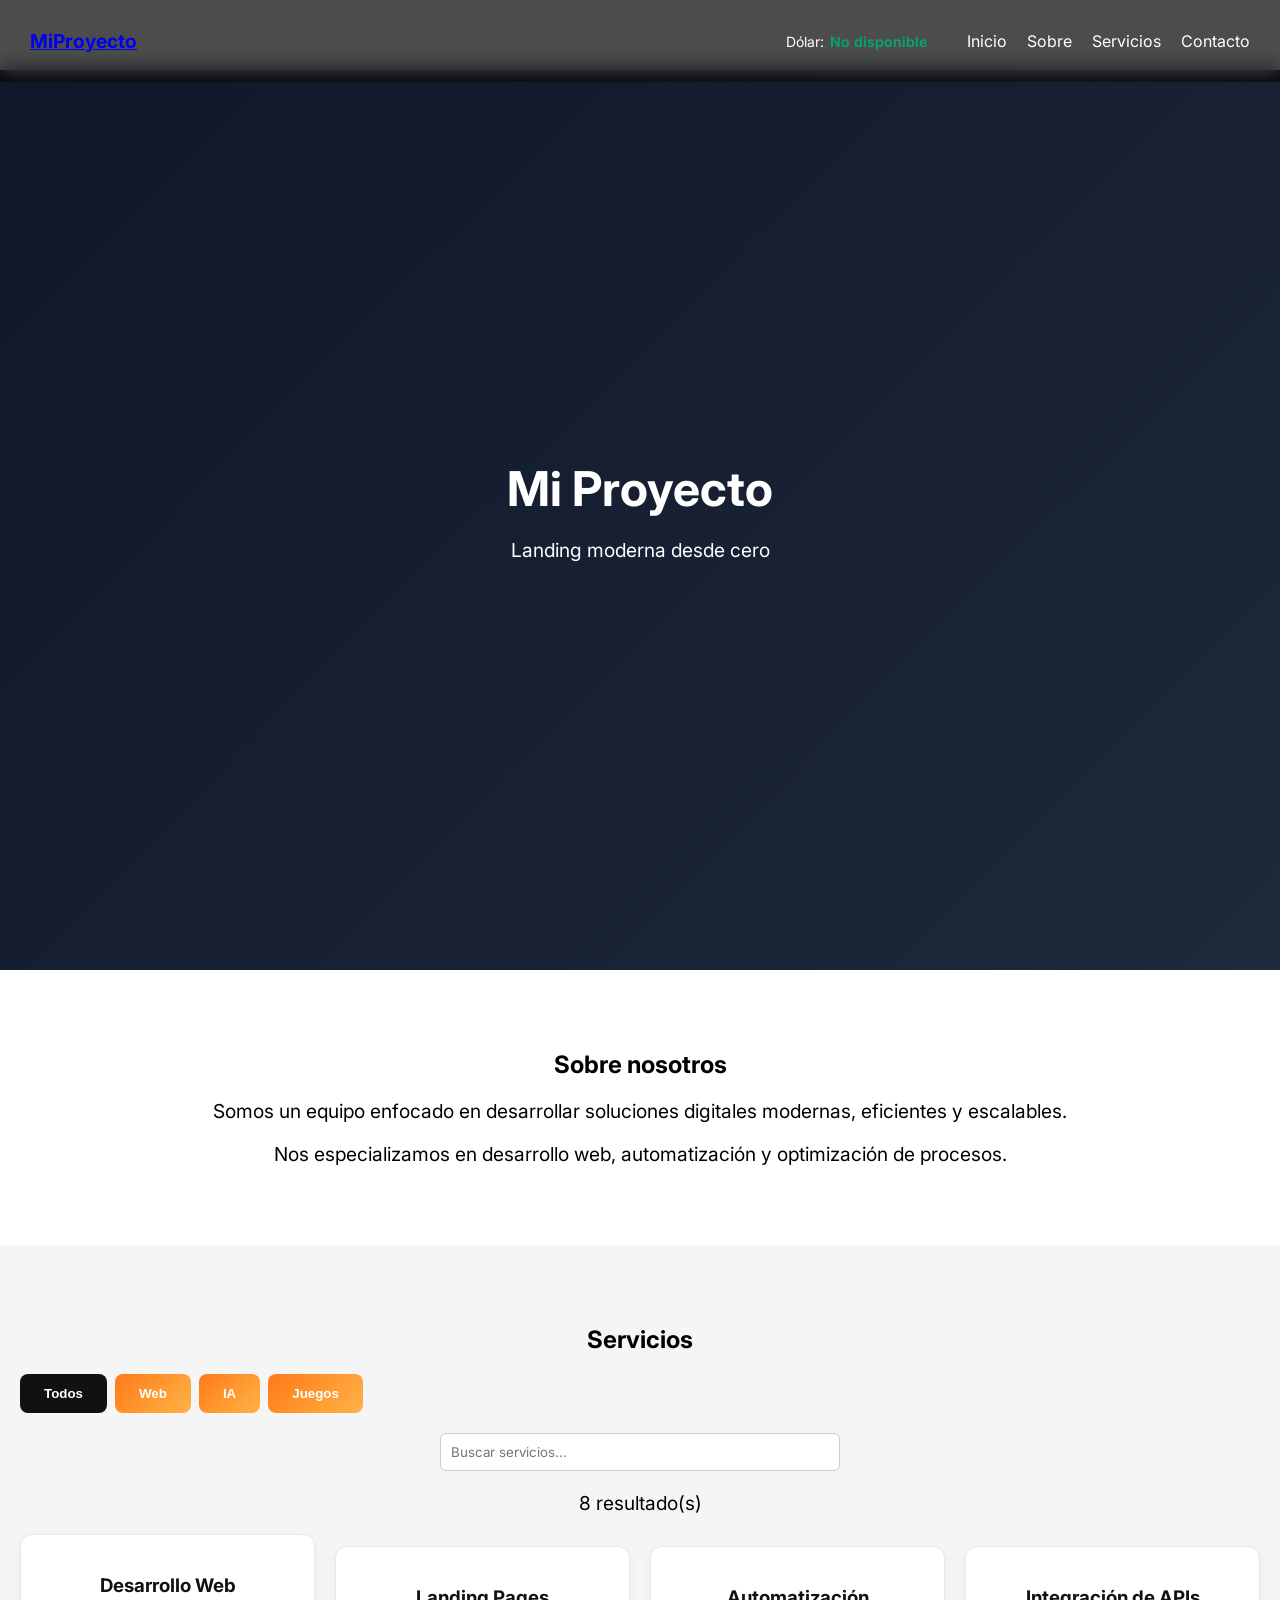
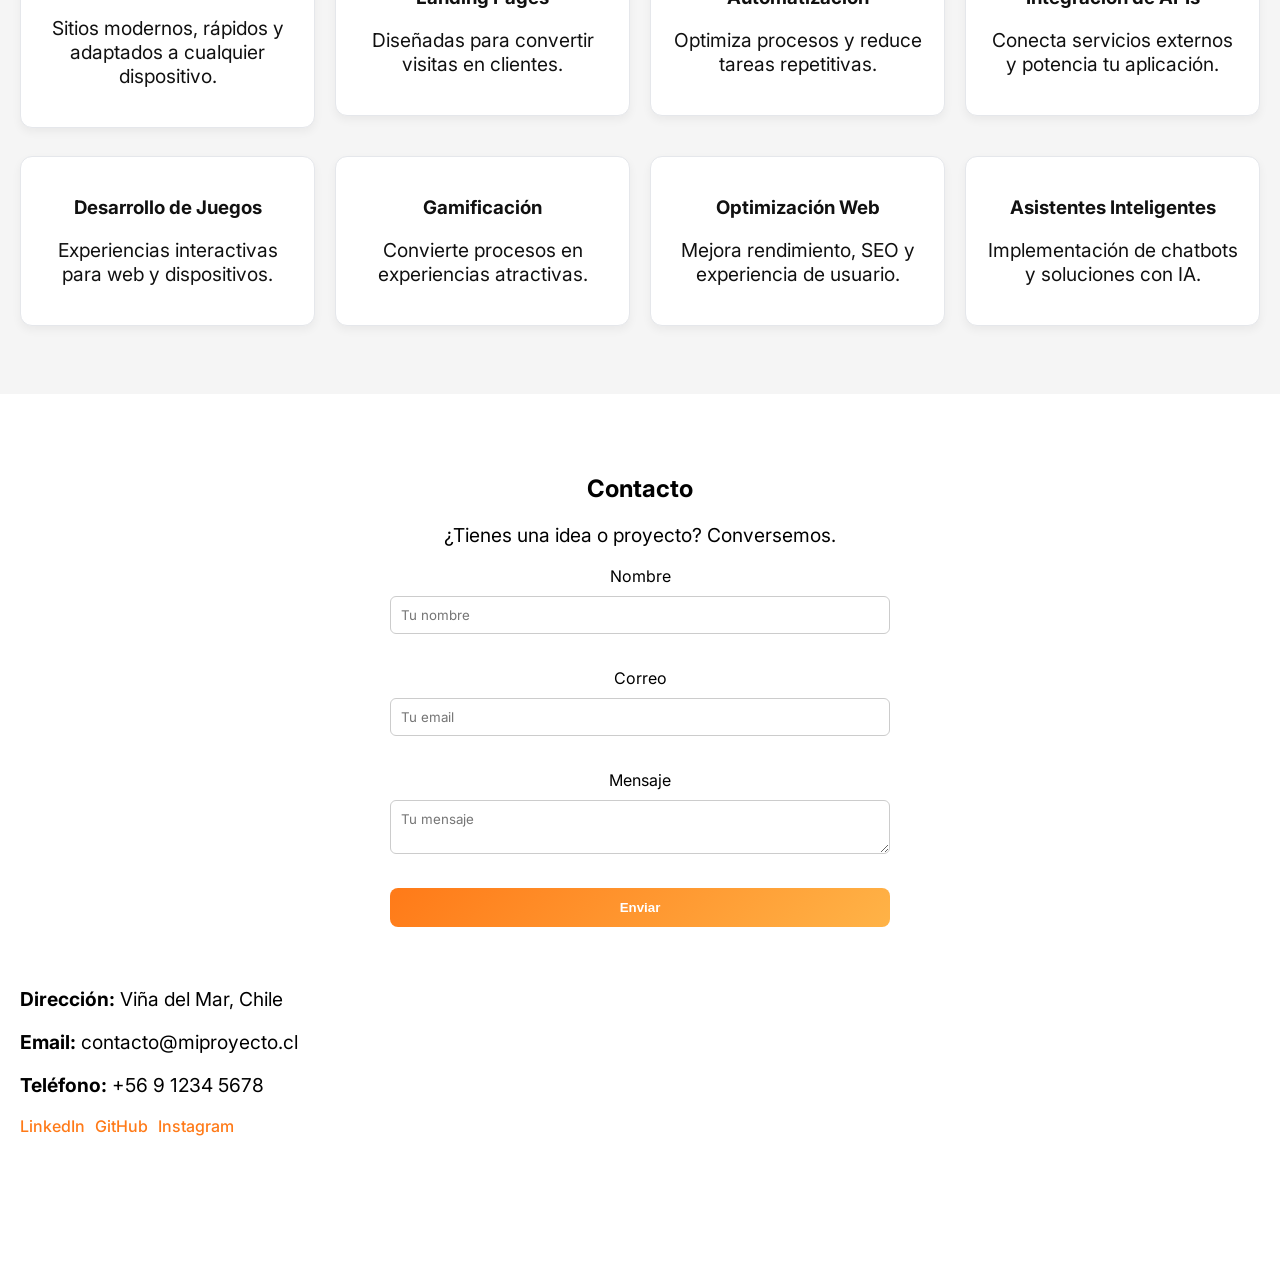
<file: index.html>
<!doctype html>
<html lang="es">
  <head>
    <!-- ======================
         META / CONFIG
    ====================== -->
    <meta charset="UTF-8" />
    <meta name="viewport" content="width=device-width, initial-scale=1.0" />
    <meta
      name="description"
      content="Desarrollo web moderno, automatización e IA"
    />
    <title>Mi Landing</title>

    <!-- ======================
         FUENTES
    ====================== -->
    <link
      href="https://fonts.googleapis.com/css2?family=Inter:wght@300;400;600&display=swap"
      rel="stylesheet"
    />

    <!-- ======================
         ESTILOS
    ====================== -->
    <link rel="stylesheet" href="./styles/main.css" />
  </head>

  <body>
    <!-- ======================
         NAVBAR
    ====================== -->
    <nav class="navbar" aria-label="Navegación principal">
      <a href="#inicio" class="logo">MiProyecto</a>
      <div id="dolar-box" class="dolar-widget" aria-live="polite">
        <span>Dólar:</span>
        <strong id="dolar-value">Cargando...</strong>
      </div>

      <ul class="nav-links" id="nav-links">
        <li><a href="#inicio">Inicio</a></li>
        <li><a href="#sobre">Sobre</a></li>
        <li><a href="#servicios">Servicios</a></li>
        <li><a href="#contacto">Contacto</a></li>
      </ul>

      <!-- Menú hamburguesa (móvil) -->
      <button class="menu-toggle" id="menu-toggle" aria-label="Abrir menú">
        ☰
      </button>
    </nav>

    <!-- ======================
         HERO / INICIO
    ====================== -->
    <header id="inicio">
      <div class="hero-content">
        <h1>Mi Proyecto</h1>
        <p>Landing moderna desde cero</p>
      </div>
    </header>

    <!-- ======================
         SOBRE NOSOTROS
    ====================== -->
    <section id="sobre" class="fade-in">
      <h2>Sobre nosotros</h2>
      <p>
        Somos un equipo enfocado en desarrollar soluciones digitales modernas,
        eficientes y escalables.
      </p>
      <p>
        Nos especializamos en desarrollo web, automatización y optimización de
        procesos.
      </p>
    </section>

    <!-- ======================
         SERVICIOS
    ====================== -->
    <section id="servicios" class="fade-in">
      <h2>Servicios</h2>

      <div class="filters">
        <button data-filter="all">Todos</button>
        <button data-filter="web">Web</button>
        <button data-filter="ia">IA</button>
        <button data-filter="games">Juegos</button>
      </div>

      <input
        type="text"
        id="search-input"
        placeholder="Buscar servicios..."
        aria-label="Buscar servicios"
      />
      <p id="results-count"></p>
      <p id="no-results" class="hidden">No se encontraron resultados</p>
      <div class="cards">
        <div class="card" data-category="web">
          <h3>Desarrollo Web</h3>
          <p>Sitios modernos, rápidos y adaptados a cualquier dispositivo.</p>
        </div>

        <div class="card" data-category="web">
          <h3>Landing Pages</h3>
          <p>Diseñadas para convertir visitas en clientes.</p>
        </div>

        <div class="card" data-category="ia">
          <h3>Automatización</h3>
          <p>Optimiza procesos y reduce tareas repetitivas.</p>
        </div>

        <div class="card" data-category="ia">
          <h3>Integración de APIs</h3>
          <p>Conecta servicios externos y potencia tu aplicación.</p>
        </div>

        <div class="card" data-category="games">
          <h3>Desarrollo de Juegos</h3>
          <p>Experiencias interactivas para web y dispositivos.</p>
        </div>

        <div class="card" data-category="games">
          <h3>Gamificación</h3>
          <p>Convierte procesos en experiencias atractivas.</p>
        </div>

        <div class="card" data-category="web">
          <h3>Optimización Web</h3>
          <p>Mejora rendimiento, SEO y experiencia de usuario.</p>
        </div>

        <div class="card" data-category="ia">
          <h3>Asistentes Inteligentes</h3>
          <p>Implementación de chatbots y soluciones con IA.</p>
        </div>
      </div>
    </section>

    <!-- ======================
         CONTACTO
    ====================== -->
    <section id="contacto" class="fade-in">
      <h2>Contacto</h2>
      <p>¿Tienes una idea o proyecto? Conversemos.</p>
      <form name="contact" method="POST" netlify>
        <p hidden>
          <label>Don’t fill this out: <input name="bot-field" /></label>
        </p>
        <input type="hidden" name="form-name" value="contact" />
        <label for="name">Nombre</label>
        <input
          type="text"
          name="name"
          placeholder="Tu nombre"
          autocomplete="name"
          required
        />
        <!-- contenedor para errores -->
        <small class="error" id="error-name"></small>
        <label for="email">Correo</label>
        <input
          type="email"
          name="email"
          placeholder="Tu email"
          autocomplete="email"
          required
        />
        <small class="error" id="error-email"></small>
        <label for="message">Mensaje</label>
        <textarea name="message" placeholder="Tu mensaje" required></textarea>
        <small class="error" id="error-message"></small>
        <button type="submit" id="submit-btn">
          <span id="btn-text">Enviar</span>
          <span id="spinner" class="spinner hidden"></span>
        </button>
      </form>
      <div class="contact-extra">
        <div class="contact-info">
          <p><strong>Dirección:</strong> Viña del Mar, Chile</p>
          <p><strong>Email:</strong> contacto@miproyecto.cl</p>
          <p><strong>Teléfono:</strong> +56 9 1234 5678</p>

          <div class="socials">
            <a href="#">LinkedIn</a>
            <a href="#">GitHub</a>
            <a href="#">Instagram</a>
          </div>
        </div>

        <div class="map">
          <iframe
            src="https://www.google.com/maps?q=Viña+del+Mar&output=embed"
            loading="lazy"
          ></iframe>
        </div>
      </div>
    </section>
    <div
      id="modal"
      class="modal hidden"
      role="dialog"
      aria-modal="true"
      aria-labelledby="modal-message"
    >
      <div class="modal-content">
        <p id="modal-message">Mensaje enviado</p>
        <button id="close-modal" aria-label="Cerrar modal">Cerrar</button>
      </div>
    </div>
    <!-- ======================
         SCRIPTS
    ====================== -->
    <script type="module" src="./js/main.js"></script>
  </body>
</html>
</file>
<file: styles/main.css>
/* ========================
   RESET / BASE
======================== */
* {
  box-sizing: border-box;
}

html {
  scroll-behavior: smooth;
  scroll-padding-top: 70px;
}

body {
  margin: 0;
  font-family: "Inter", sans-serif;
  padding-top: 70px; /* compensar navbar fijo */
}

/* ========================
   TIPOGRAFÍA
======================== */
h1 {
  font-size: 3rem;
  margin: 0;
}

p {
  font-size: 1.2rem;
}

/* ========================
   NAVBAR Menu
======================== */
.navbar {
  position: fixed;
  top: 0;
  width: 100%;

  display: flex;
  justify-content: space-between;
  align-items: center;

  padding: 15px 30px;
  background-color: rgba(0, 0, 0, 0.7);
  backdrop-filter: blur(10px);

  color: white;
  z-index: 1000;
}

.logo {
  font-weight: bold;
  font-size: 1.2rem;
}

.nav-links {
  list-style: none;
  display: flex;
  gap: 20px;
}

.nav-links a {
  text-decoration: none;
  color: white;
  transition: 0.3s;
}

.nav-links a:hover {
  color: #ff7a18;
}

/* ========================
   HERO
======================== */
header {
  height: 100vh;
  background: linear-gradient(135deg, #0f172a, #1e293b);
  color: white;

  display: flex;
  flex-direction: column;
  justify-content: center;
  align-items: center;

  text-align: center;
  padding: 20px;
}

/* ========================
   SECCIONES
======================== */
section {
  padding: 60px 20px;
  text-align: center;
}

section:nth-child(even) {
  background-color: #f5f5f5;
}

/* ========================
   BOTONES
======================== */
button {
  padding: 12px 24px;
  border: none;
  background: linear-gradient(135deg, #ff7a18, #ffb347);
  color: white;
  font-weight: 600;
  border-radius: 8px;
  cursor: pointer;
  transition: 0.3s;
}

button:hover {
  transform: translateY(-2px);
}

/* ========================
   CARDS (SERVICIOS)
======================== */
.cards {
  display: grid;
  grid-template-columns: repeat(auto-fit, minmax(250px, 1fr));
  gap: 20px;
}

.cards {
  flex-direction: column;
  align-items: center;
}

.card:hover {
  transform: translateY(-5px);
}

.card {
  padding: 20px;
  border-radius: 12px;
  background: #ffffff;
  color: #111;

  border: 1px solid #e5e7eb; /* 👈 borde suave */
  box-shadow: 0 4px 10px rgba(0, 0, 0, 0.05);

  transition: all 0.2s ease;
}

.card:hover {
  transform: translateY(-4px);
  box-shadow: 0 8px 20px rgba(0, 0, 0, 0.08);
}

/* ========================
   ANIMACIONES (SCROLL)
======================== */
.fade-in {
  opacity: 0;
  transform: translateY(30px);
  transition: all 0.8s ease;
}

.fade-in.show {
  opacity: 1;
  transform: translateY(0);
}

/* ========================
   MENÚ MÓVIL
======================== */
.menu-toggle {
  display: none;
  font-size: 1.8rem;
  cursor: pointer;
}

/* ========================
   RESPONSIVE
======================== */
@media (max-width: 768px) {
  h1 {
    font-size: 2rem;
  }

  p {
    font-size: 1rem;
  }

  section {
    padding: 20px;
  }

  .contact-extra {
    grid-template-columns: 1fr;
  }

  /* NAV LINKS MOBILE */
  .nav-links {
    position: absolute;
    top: 60px;
    right: 0;

    background-color: #111;
    width: 100%;

    display: none;
    flex-direction: column;
    align-items: center;

    padding: 20px 0;
  }

  .nav-links li {
    margin: 10px 0;
  }

  .nav-links a {
    font-size: 1.2rem;
  }

  .nav-links.active {
    display: flex;
  }

  .menu-toggle {
    display: block;
  }
}

/* Formulario de contacto */

form {
  display: flex;
  flex-direction: column;
  gap: 12px;
  max-width: 400px;
}

input,
textarea {
  padding: 10px;
  border: 1px solid #ccc;
  border-radius: 6px;
  font-family: inherit;
}

button:hover {
  background-color: #333;
}

#contacto form {
  max-width: 500px;
  margin: 0 auto; /* 👈 centra horizontal */
  display: flex;
  flex-direction: column;
  gap: 10px;
}

/* modal feedback inmediato sin salir al enviar formulario */

.modal {
  position: fixed;
  top: 0;
  left: 0;
  width: 100%;
  height: 100%;
  background: rgba(0, 0, 0, 0.6);
  display: flex;
  align-items: center;
  justify-content: center;
}

.modal-content {
  background: white;
  padding: 20px;
  border-radius: 8px;
  text-align: center;
}

.hidden {
  display: none !important;
}

/* estilo para errores en el formulario */

.error {
  color: red;
  font-size: 12px;
  height: 14px;
}

.input-error {
  border: 1px solid red;
}

/* efecto visual boton */

button:disabled {
  background-color: #888;
  cursor: not-allowed;
  opacity: 0.7;
}

/* animacion spinner + estado */

.spinner {
  width: 16px;
  height: 16px;
  border: 2px solid white;
  border-top: 2px solid transparent;
  border-radius: 50%;
  margin-left: 8px;
  animation: spin 0.8s linear infinite;
}

@keyframes spin {
  to {
    transform: rotate(360deg);
  }
}

/* widget del dolar para el menu */

.dolar-widget {
  font-size: 14px;
  margin-left: auto; /* lo empuja a la derecha */
  display: flex;
  gap: 6px;
  align-items: center;
}

.dolar-widget strong {
  font-weight: 600;
}

#dolar-value {
  color: #0a7;
}

/* estilo para los filtros de servicios */

.filters {
  display: flex;
  gap: 8px;
  margin-bottom: 12px;
}

.filters button.active {
  background: #111;
  color: #fff;
}

.card {
  margin-bottom: 8px;
}

mark {
  background: #ffe58a;
  padding: 0 2px;
}

#search-input {
  display: block;
  margin: 20px auto; /* separa arriba/abajo y centra */
  padding: 10px;
  max-width: 400px;
  width: 100%;
}


/* Seccion de contacto */

.contact-extra {
  margin-top: 40px;

  display: grid;
  grid-template-columns: 1fr 1fr;
  gap: 30px;

  align-items: start;
}

.contact-info {
  text-align: left;
}

.socials {
  margin-top: 10px;
  display: flex;
  gap: 10px;
}

.socials a {
  text-decoration: none;
  color: #ff7a18;
  font-weight: 500;
}

.map iframe {
  width: 100%;
  height: 250px;
  border: none;
  border-radius: 10px;
}
</file>
